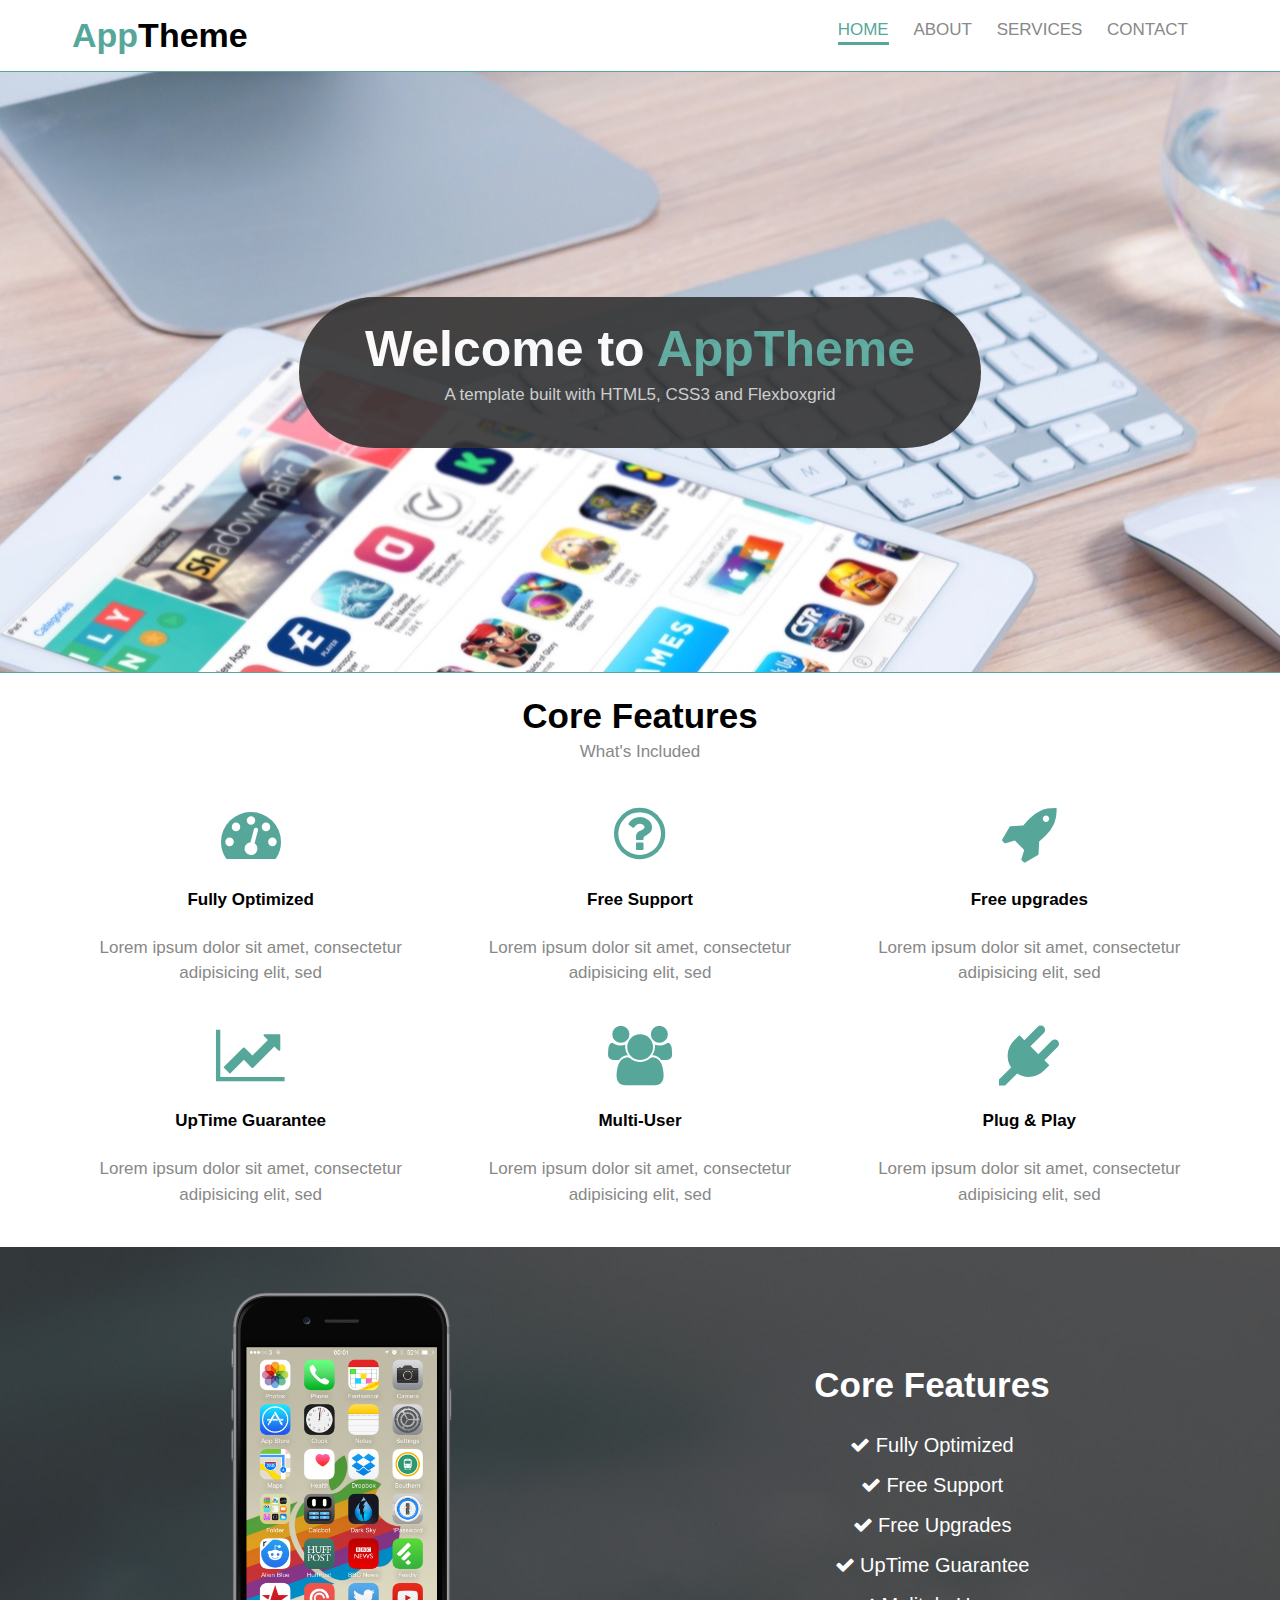
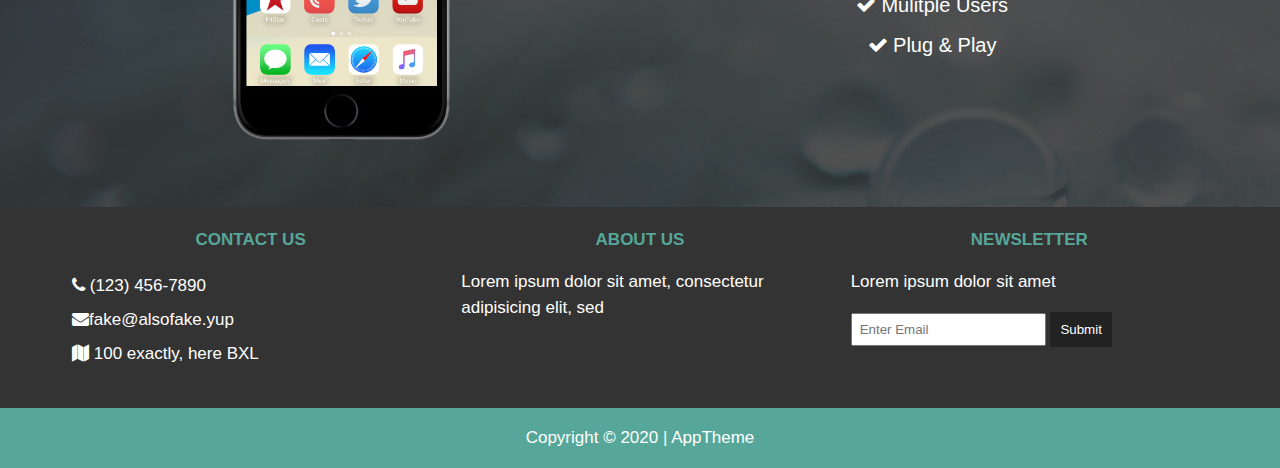
<file: index.html>
<!DOCTYPE html>
<html>
  <head>
    <meta charset="utf-8">
    <title>AppTheme</title>
    <link rel="stylesheet" href="css/flexboxgrid.css">
    <link rel="stylesheet" href="css/font-awesome.css">
    <link rel="stylesheet" href="css/style.css">
  </head>
  <body>
    <header id="main-header">
      <div class="container">
        <div class="row end-sm end-md end-lg">
          <div class="col-xs-12 col-sm-2 col-md-2 col-lg-2">
              <h1><span class="primary-text">App</span>Theme</h1>
          </div>
          <div class="col-xs-12 col-sm-10 col-md-10 col-lg-10">
            <nav id="navbar">
              <ul>
                <li class="current"><a href="index.html">Home</a></li>
                <li><a href="about.html">About</a></li>
                <li><a href="services.html">Services</a></li>
                <li><a href="contact.html">Contact</a></li>
              </ul>
            </nav>
          </div>
        </div>
      </div>
    </header>

    <section id="showcase">
      <div class="container">
        <div class="row center-xs center-sm center-md center-lg middle-xs middle-sm middle-md middle-lg">
          <div class="col-xs-10 col-sm-10 col-md-10 col-lg-7 showcase-content">
            <h1>Welcome to <span class="primary-text">AppTheme</span></h1>
            <p>A template built with HTML5, CSS3 and Flexboxgrid</p>
          </div>
        </div>
      </div>
    </section>

    <section id="features">
      <div class="container">
        <div class="row center-xs center-sm center-md center-lg">
          <div class="col-xs-12 col-sm-12 col-md-12 col-lg-12">
            <h2>Core Features</h2>
            <p>What's Included</p>

            <div class="row center-xs center-sm center-md center-lg">
              <div class="col-xs-12 col-sm-4 col-md-4 col-lg-4">
                <i class="fa fa-dashboard"></i><br>
                <h4>Fully Optimized</h4>
                <p>Lorem ipsum dolor sit amet, consectetur adipisicing elit, sed</p>
              </div>
              <div class="col-xs-12 col-sm-4 col-md-4 col-lg-4">
                <i class="fa fa-question-circle-o"></i><br>
                <h4>Free Support</h4>
                <p>Lorem ipsum dolor sit amet, consectetur adipisicing elit, sed</p>
              </div>
              <div class="col-xs-12 col-sm-4 col-md-4 col-lg-4">
                <i class="fa fa-rocket"></i><br>
                <h4>Free upgrades</h4>
                <p>Lorem ipsum dolor sit amet, consectetur adipisicing elit, sed</p>
              </div>
            </div>

            <div class="row center-xs center-sm center-md center-lg">
              <div class="col-xs-12 col-sm-4 col-md-4 col-lg-4">
                <i class="fa fa-line-chart"></i><br>
                <h4>UpTime Guarantee</h4>
                <p>Lorem ipsum dolor sit amet, consectetur adipisicing elit, sed</p>
              </div>
              <div class="col-xs-12 col-sm-4 col-md-4 col-lg-4">
                <i class="fa fa-users"></i><br>
                <h4>Multi-User</h4>
                <p>Lorem ipsum dolor sit amet, consectetur adipisicing elit, sed</p>
              </div>
              <div class="col-xs-12 col-sm-4 col-md-4 col-lg-4">
                <i class="fa fa-plug"></i><br>
                <h4>Plug & Play</h4>
                <p>Lorem ipsum dolor sit amet, consectetur adipisicing elit, sed</p>
              </div>
            </div>
          </div>
        </div>
      </div>
    </section>

    <section id="info">
      <div class="container">
        <div class="row center-xs center-sm center-md center-lg middle-xs middle-sm middle-md middle-lg">
          <div class="col-xs-12 col-sm-6 col-md-6 col-lg-6">
            <img src="images/iphone.png" alt="image of an Iphone 5s">
          </div>
          <div class="col-xs-12 col-sm-6 col-md-6 col-lg-6">
            <h2>Core Features</h2>
            <ul>
              <li><i class="fa fa-check"></i> Fully Optimized</li>
              <li><i class="fa fa-check"></i> Free Support</li>
              <li><i class="fa fa-check"></i> Free Upgrades</li>
              <li><i class="fa fa-check"></i> UpTime Guarantee</li>
              <li><i class="fa fa-check"></i> Mulitple Users</li>
              <li><i class="fa fa-check"></i> Plug & Play</li>
            </ul>
          </div>
        </div>
      </div>
    </section>

    <section id="company">
      <div class="container">
        <div class="row">
          <div class="col-xs-12 col-sm-4 col-md-4 col-lg-4">
            <h4>Contact Us</h4>
            <ul>
              <li><i class="fa fa-phone"></i> (123) 456-7890</li>
              <li><i class="fa fa-envelope"></i>fake@alsofake.yup</li>
              <li><i class="fa fa-map"></i> 100 exactly, here BXL</li>
            </ul>
          </div>
          <div class="col-xs-12 col-sm-4 col-md-4 col-lg-4">
            <h4>About Us</h4>
            <p>Lorem ipsum dolor sit amet, consectetur adipisicing elit, sed</p>
          </div>
          <div class="col-xs-12 col-sm-4 col-md-4 col-lg-4">
            <h4>Newsletter</h4>
            <p>Lorem ipsum dolor sit amet</p>
            <form>
              <input type="text" name="email" placeholder="Enter Email">
              <button type="submit" name="button">Submit</button>
            </form>
          </div>
        </div>
      </div>
    </section>

    <footer id="main-footer">
      <div class="container">
        <div class="row center-xs center-sm center-md center-lg">
          <div class="col-xs-12 col-sm-12 col-md-12 col-lg-12">
            <p>Copyright &copy; 2020 | AppTheme</p>
          </div>
        </div>
      </div>
    </footer>

    </body>
  </html>
</file>
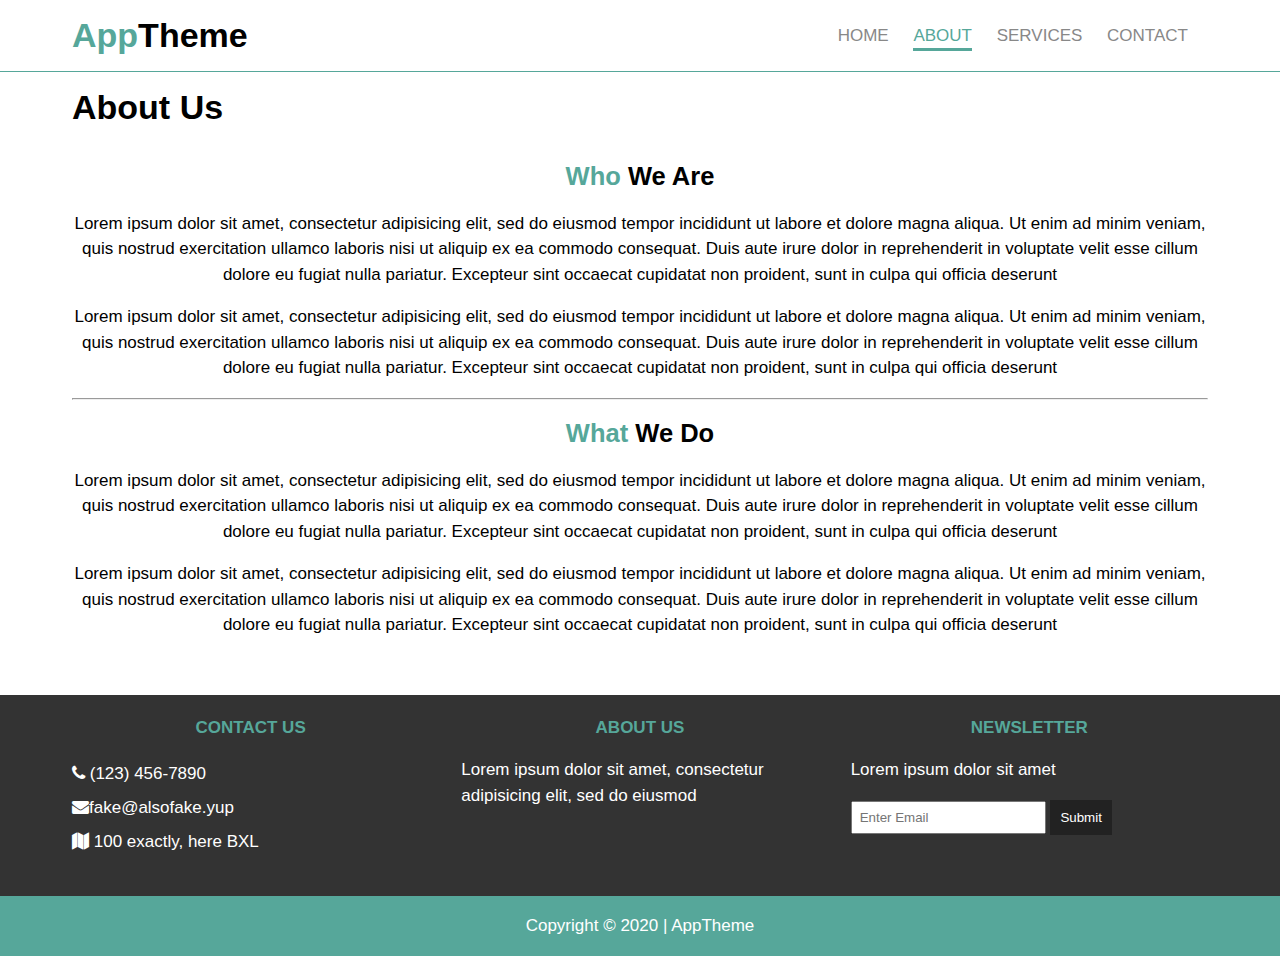
<file: about.html>
<!DOCTYPE html>
<html>
  <head>
    <meta charset="utf-8">
    <title>AppTheme | About</title>
    <link rel="stylesheet" href="css/flexboxgrid.css">
    <link rel="stylesheet" href="css/font-awesome.css">
    <link rel="stylesheet" href="css/style.css">
  </head>
  <body>

    <header id="main-header">
      <div class="container">
        <div class="row end-sm end-md end-lg center-xs middle-xs middle-sm middle-md middle-lg">
          <div class="col-xs-12 col-sm-2 col-md-2 col-lg-2">
            <h1><span class="primary-text">App</span>Theme</h1>
          </div>
          <div class="col-xs-12 col-sm-10 col-md-10 col-lg-10">
            <nav id="navbar">
              <ul>
                <li><a href="index.html">Home</a></li>
                <li class="current"><a href="about.html">About</a></li>
                <li><a href="services.html">Services</a></li>
                <li><a href="contact.html">Contact</a></li>
              </ul>
            </nav>
          </div>
        </div>
      </div>
    </header>

    <section id="subheader">
      <div class="container">
        <div class="row">
          <div class="col-xs-12 col-sm-12 col-md-12 col-lg-12">
            <h1>About Us</h1>
          </div>
        </div>
      </div>
    </section>

    <section id="page" class="about">
      <div class="container">
        <div class="row center-xs center-sm center-md center-lg">
          <div class="col-xs-12 col-sm-12 col-md-12 col-lg-12">
            <h2><span class="primary-text">Who</span> We Are</h2>
            <p>Lorem ipsum dolor sit amet, consectetur adipisicing elit, sed do eiusmod tempor incididunt ut labore et dolore magna aliqua. Ut enim ad minim veniam, quis nostrud exercitation ullamco laboris nisi ut aliquip ex ea commodo consequat. Duis aute irure dolor in reprehenderit in voluptate velit esse cillum dolore eu fugiat nulla pariatur. Excepteur sint occaecat cupidatat non proident, sunt in culpa qui officia deserunt</p>
            <p>Lorem ipsum dolor sit amet, consectetur adipisicing elit, sed do eiusmod tempor incididunt ut labore et dolore magna aliqua. Ut enim ad minim veniam, quis nostrud exercitation ullamco laboris nisi ut aliquip ex ea commodo consequat. Duis aute irure dolor in reprehenderit in voluptate velit esse cillum dolore eu fugiat nulla pariatur. Excepteur sint occaecat cupidatat non proident, sunt in culpa qui officia deserunt</p>
            <hr>
            <h2><span class="primary-text">What</span> We Do</h2>
            <p>Lorem ipsum dolor sit amet, consectetur adipisicing elit, sed do eiusmod tempor incididunt ut labore et dolore magna aliqua. Ut enim ad minim veniam, quis nostrud exercitation ullamco laboris nisi ut aliquip ex ea commodo consequat. Duis aute irure dolor in reprehenderit in voluptate velit esse cillum dolore eu fugiat nulla pariatur. Excepteur sint occaecat cupidatat non proident, sunt in culpa qui officia deserunt</p>
            <p>Lorem ipsum dolor sit amet, consectetur adipisicing elit, sed do eiusmod tempor incididunt ut labore et dolore magna aliqua. Ut enim ad minim veniam, quis nostrud exercitation ullamco laboris nisi ut aliquip ex ea commodo consequat. Duis aute irure dolor in reprehenderit in voluptate velit esse cillum dolore eu fugiat nulla pariatur. Excepteur sint occaecat cupidatat non proident, sunt in culpa qui officia deserunt</p>
          </div>
        </div>
      </div>
    </section>

    <section id="company">
      <div class="container">
        <div class="row">
          <div class="col-xs-12 col-sm-4 col-md-4 col-lg-4">
            <h4>Contact Us</h4>
            <ul>
              <li><i class="fa fa-phone"></i> (123) 456-7890</li>
              <li><i class="fa fa-envelope"></i>fake@alsofake.yup</li>
              <li><i class="fa fa-map"></i> 100 exactly, here BXL</li>
            </ul>
          </div>
          <div class="col-xs-12 col-sm-4 col-md-4 col-lg-4">
            <h4>About Us</h4>
            <p>Lorem ipsum dolor sit amet, consectetur adipisicing elit, sed do eiusmod</p>
          </div>
          <div class="col-xs-12 col-sm-4 col-md-4 col-lg-4">
            <h4>Newsletter</h4>
            <p>Lorem ipsum dolor sit amet</p>
            <form>
              <input type="text" name="email" placeholder="Enter Email">
              <button type="submit" name="button">Submit</button>
            </form>
          </div>
        </div>
      </div>
    </section>

    <footer id="main-footer">
      <div class="container">
        <div class="row center-xs center-sm center-md center-lg">
          <div class="col-xs-12 col-sm-12 col-md-12 col-lg-12">
            <p>Copyright &copy; 2020 | AppTheme</p>
          </div>
        </div>
      </div>
    </footer>

  </body>
</html>
</file>
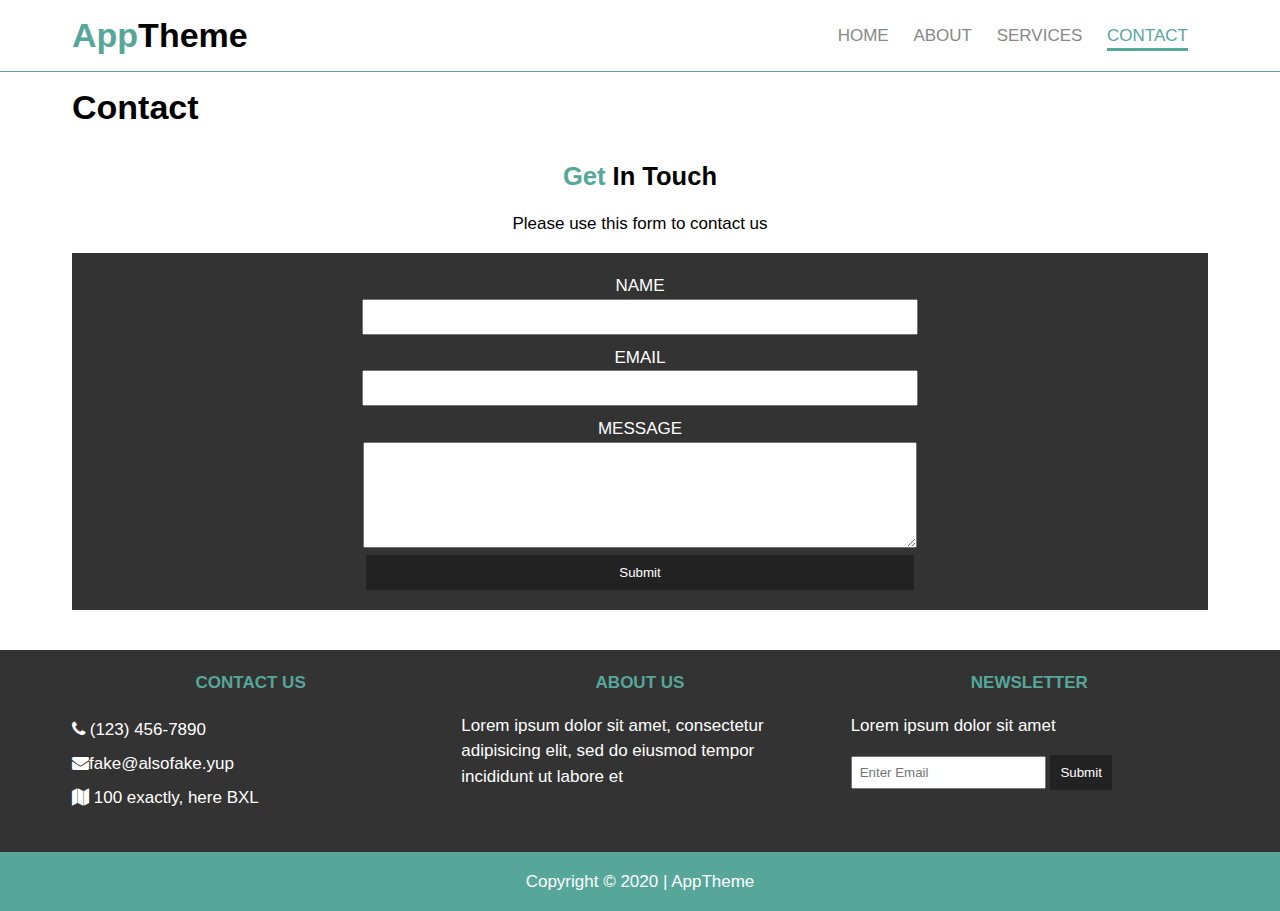
<file: contact.html>
<!DOCTYPE html>
<html>
  <head>
    <meta charset="utf-8">
    <title>AppTheme | Contact</title>
    <link rel="stylesheet" href="css/flexboxgrid.css">
    <link rel="stylesheet" href="css/font-awesome.css">
    <link rel="stylesheet" href="css/style.css">
  </head>
  <body>

    <header id="main-header">
      <div class="container">
        <div class="row end-sm end-md end-lg center-xs middle-xs middle-sm middle-md middle-lg">
          <div class="col-xs-12 col-sm-2 col-md-2 col-lg-2">
            <h1><span class="primary-text">App</span>Theme</h1>
          </div>
          <div class="col-xs-12 col-sm-10 col-md-10 col-lg-10">
            <nav id="navbar">
              <ul>
                <li><a href="index.html">Home</a></li>
                <li><a href="about.html">About</a></li>
                <li><a href="services.html">Services</a></li>
                <li class="current"><a href="contact.html">Contact</a></li>
              </ul>
            </nav>
          </div>
        </div>
      </div>
    </header>

    <section id="subheader">
      <div class="container">
        <div class="row">
          <div class="col-xs-12 col-sm-12 col-md-12 col-lg-12">
            <h1>Contact</h1>
          </div>
        </div>
      </div>
    </section>

    <section id="page" class="contact">
      <div class="container">
        <div class="row center-xs center-sm center-md center-lg">
          <div class="col-xs-12 col-sm-12 col-md-12 col-lg-12">
            <h2><span class="primary-text">Get</span> In Touch</h2>
            <p>Please use this form to contact us</p>
            <form>
              <div>
                <label for="name">Name</label><br>
                <input type="text" name="name">
              </div>
              <div>
                <label for="email">Email</label><br>
                <input type="text" name="email">
              </div>
              <div>
                <label for="message">Message</label><br>
                <textarea name="message"></textarea>
              </div>
              <button type="submit" name="button">Submit</button>
            </form>
          </div>
        </div>
      </div>
    </section>

    <section id="company">
      <div class="container">
        <div class="row">
          <div class="col-xs-12 col-sm-4 col-md-4 col-lg-4">
            <h4>Contact Us</h4>
            <ul>
              <li><i class="fa fa-phone"></i> (123) 456-7890</li>
              <li><i class="fa fa-envelope"></i>fake@alsofake.yup</li>
              <li><i class="fa fa-map"></i> 100 exactly, here BXL</li>
            </ul>
          </div>
          <div class="col-xs-12 col-sm-4 col-md-4 col-lg-4">
            <h4>About Us</h4>
            <p>Lorem ipsum dolor sit amet, consectetur adipisicing elit, sed do eiusmod tempor incididunt ut labore et</p>
          </div>
          <div class="col-xs-12 col-sm-4 col-md-4 col-lg-4">
            <h4>Newsletter</h4>
            <p>Lorem ipsum dolor sit amet</p>
            <form>
              <input type="text" name="email" placeholder="Enter Email">
              <button type="submit" name="button">Submit</button>
            </form>
          </div>
        </div>
      </div>
    </section>

    <footer id="main-footer">
      <div class="container">
        <div class="row center-xs center-sm center-md center-lg">
          <div class="col-xs-12 col-sm-12 col-md-12 col-lg-12">
            <p>Copyright &copy; 2020 | AppTheme</p>
          </div>
        </div>
      </div>
    </footer>

  </body>
</html>
</file>
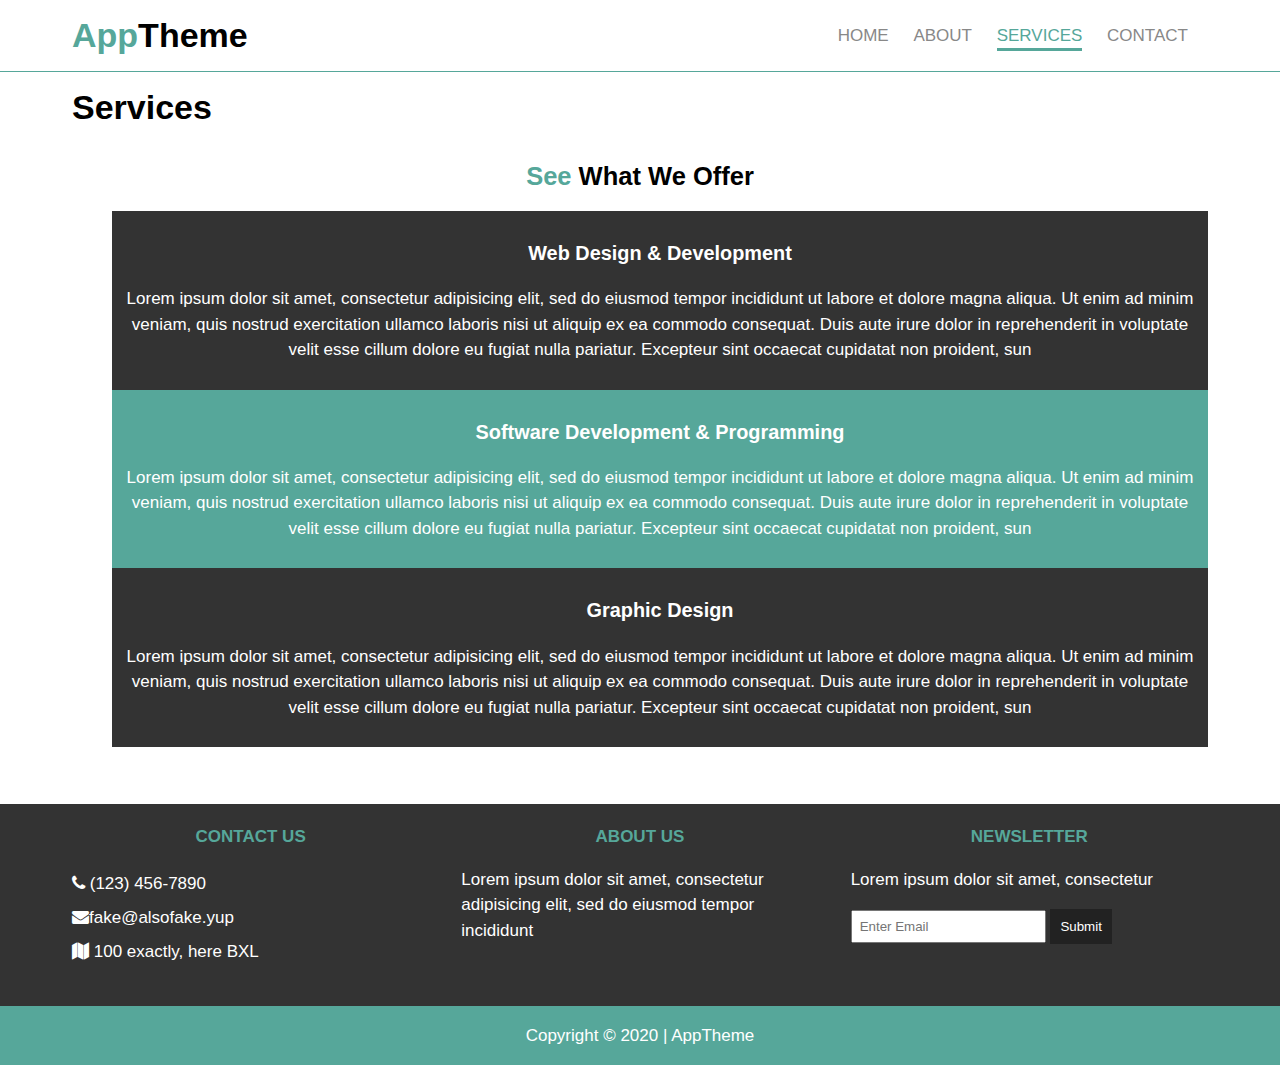
<file: services.html>
<!DOCTYPE html>
<html>
  <head>
    <meta charset="utf-8">
    <title>AppTheme | Services</title>
    <link rel="stylesheet" href="css/flexboxgrid.css">
    <link rel="stylesheet" href="css/font-awesome.css">
    <link rel="stylesheet" href="css/style.css">
  </head>
  <body>

    <header id="main-header">
      <div class="container">
        <div class="row end-sm end-md end-lg center-xs middle-xs middle-sm middle-md middle-lg">
          <div class="col-xs-12 col-sm-2 col-md-2 col-lg-2">
            <h1><span class="primary-text">App</span>Theme</h1>
          </div>
          <div class="col-xs-12 col-sm-10 col-md-10 col-lg-10">
            <nav id="navbar">
              <ul>
                <li><a href="index.html">Home</a></li>
                <li><a href="about.html">About</a></li>
                <li class="current"><a href="services.html">Services</a></li>
                <li><a href="contact.html">Contact</a></li>
              </ul>
            </nav>
          </div>
        </div>
      </div>
    </header>

    <section id="subheader">
      <div class="container">
        <div class="row">
          <div class="col-xs-12 col-sm-12 col-md-12 col-lg-12">
            <h1>Services</h1>
          </div>
        </div>
      </div>
    </section>

    <section id="page" class="services">
      <div class="container">
        <div class="row center-xs center-sm center-md center-lg">
          <div class="col-xs-12 col-sm-12 col-md-12 col-lg-12">
            <h2><span class="primary-text">See</span> What We Offer</h2>
            <ul>
              <li>
                <h3>Web Design & Development</h3>
                <p>Lorem ipsum dolor sit amet, consectetur adipisicing elit, sed do eiusmod tempor incididunt ut labore et dolore magna aliqua. Ut enim ad minim veniam, quis nostrud exercitation ullamco laboris nisi ut aliquip ex ea commodo consequat. Duis aute irure dolor in reprehenderit in voluptate velit esse cillum dolore eu fugiat nulla pariatur. Excepteur sint occaecat cupidatat non proident, sun</p>
              </li>
              <li>
                <h3>Software Development & Programming</h3>
                <p>Lorem ipsum dolor sit amet, consectetur adipisicing elit, sed do eiusmod tempor incididunt ut labore et dolore magna aliqua. Ut enim ad minim veniam, quis nostrud exercitation ullamco laboris nisi ut aliquip ex ea commodo consequat. Duis aute irure dolor in reprehenderit in voluptate velit esse cillum dolore eu fugiat nulla pariatur. Excepteur sint occaecat cupidatat non proident, sun</p>
              </li>
              <li>
                <h3>Graphic Design</h3>
                <p>Lorem ipsum dolor sit amet, consectetur adipisicing elit, sed do eiusmod tempor incididunt ut labore et dolore magna aliqua. Ut enim ad minim veniam, quis nostrud exercitation ullamco laboris nisi ut aliquip ex ea commodo consequat. Duis aute irure dolor in reprehenderit in voluptate velit esse cillum dolore eu fugiat nulla pariatur. Excepteur sint occaecat cupidatat non proident, sun</p>
              </li>
            </ul>
          </div>
        </div>
      </div>
    </section>

    <section id="company">
      <div class="container">
        <div class="row">
          <div class="col-xs-12 col-sm-4 col-md-4 col-lg-4">
            <h4>Contact Us</h4>
            <ul>
              <li><i class="fa fa-phone"></i> (123) 456-7890</li>
              <li><i class="fa fa-envelope"></i>fake@alsofake.yup</li>
              <li><i class="fa fa-map"></i> 100 exactly, here BXL</li>
            </ul>
          </div>
          <div class="col-xs-12 col-sm-4 col-md-4 col-lg-4">
            <h4>About Us</h4>
            <p>Lorem ipsum dolor sit amet, consectetur adipisicing elit, sed do eiusmod tempor incididunt</p>
          </div>
          <div class="col-xs-12 col-sm-4 col-md-4 col-lg-4">
            <h4>Newsletter</h4>
            <p>Lorem ipsum dolor sit amet, consectetur</p>
            <form>
              <input type="text" name="email" placeholder="Enter Email">
              <button type="submit" name="button">Submit</button>
            </form>
          </div>
        </div>
      </div>
    </section>

    <footer id="main-footer">
      <div class="container">
        <div class="row center-xs center-sm center-md center-lg">
          <div class="col-xs-12 col-sm-12 col-md-12 col-lg-12">
            <p>Copyright &copy; 2020 | AppTheme</p>
          </div>
        </div>
      </div>
    </footer>

  </body>
</html>
</file>
<file: css/flexboxgrid.css>
/* Uncomment and set these variables to customize the grid. */

.container-fluid {
  margin-right: auto;
  margin-left: auto;
  padding-right: 2rem;
  padding-left: 2rem;
}

.row {
  box-sizing: border-box;
  display: -ms-flexbox;
  display: -webkit-box;
  display: flex;
  -ms-flex: 0 1 auto;
  -webkit-box-flex: 0;
  flex: 0 1 auto;
  -ms-flex-direction: row;
  -webkit-box-orient: horizontal;
  -webkit-box-direction: normal;
  flex-direction: row;
  -ms-flex-wrap: wrap;
  flex-wrap: wrap;
  margin-right: -1rem;
  margin-left: -1rem;
}

.row.reverse {
  -ms-flex-direction: row-reverse;
  -webkit-box-orient: horizontal;
  -webkit-box-direction: reverse;
  flex-direction: row-reverse;
}

.col.reverse {
  -ms-flex-direction: column-reverse;
  -webkit-box-orient: vertical;
  -webkit-box-direction: reverse;
  flex-direction: column-reverse;
}

.col-xs,
.col-xs-1,
.col-xs-2,
.col-xs-3,
.col-xs-4,
.col-xs-5,
.col-xs-6,
.col-xs-7,
.col-xs-8,
.col-xs-9,
.col-xs-10,
.col-xs-11,
.col-xs-12 {
  box-sizing: border-box;
  -ms-flex: 0 0 auto;
  -webkit-box-flex: 0;
  flex: 0 0 auto;
  padding-right: 1rem;
  padding-left: 1rem;
}

.col-xs {
  -webkit-flex-grow: 1;
  -ms-flex-positive: 1;
  -webkit-box-flex: 1;
  flex-grow: 1;
  -ms-flex-preferred-size: 0;
  flex-basis: 0;
  max-width: 100%;
}

.col-xs-1 {
  -ms-flex-preferred-size: 8.333%;
  flex-basis: 8.333%;
  max-width: 8.333%;
}

.col-xs-2 {
  -ms-flex-preferred-size: 16.667%;
  flex-basis: 16.667%;
  max-width: 16.667%;
}

.col-xs-3 {
  -ms-flex-preferred-size: 25%;
  flex-basis: 25%;
  max-width: 25%;
}

.col-xs-4 {
  -ms-flex-preferred-size: 33.333%;
  flex-basis: 33.333%;
  max-width: 33.333%;
}

.col-xs-5 {
  -ms-flex-preferred-size: 41.667%;
  flex-basis: 41.667%;
  max-width: 41.667%;
}

.col-xs-6 {
  -ms-flex-preferred-size: 50%;
  flex-basis: 50%;
  max-width: 50%;
}

.col-xs-7 {
  -ms-flex-preferred-size: 58.333%;
  flex-basis: 58.333%;
  max-width: 58.333%;
}

.col-xs-8 {
  -ms-flex-preferred-size: 66.667%;
  flex-basis: 66.667%;
  max-width: 66.667%;
}

.col-xs-9 {
  -ms-flex-preferred-size: 75%;
  flex-basis: 75%;
  max-width: 75%;
}

.col-xs-10 {
  -ms-flex-preferred-size: 83.333%;
  flex-basis: 83.333%;
  max-width: 83.333%;
}

.col-xs-11 {
  -ms-flex-preferred-size: 91.667%;
  flex-basis: 91.667%;
  max-width: 91.667%;
}

.col-xs-12 {
  -ms-flex-preferred-size: 100%;
  flex-basis: 100%;
  max-width: 100%;
}

.col-xs-offset-1 {
  margin-left: 8.333%;
}

.col-xs-offset-2 {
  margin-left: 16.667%;
}

.col-xs-offset-3 {
  margin-left: 25%;
}

.col-xs-offset-4 {
  margin-left: 33.333%;
}

.col-xs-offset-5 {
  margin-left: 41.667%;
}

.col-xs-offset-6 {
  margin-left: 50%;
}

.col-xs-offset-7 {
  margin-left: 58.333%;
}

.col-xs-offset-8 {
  margin-left: 66.667%;
}

.col-xs-offset-9 {
  margin-left: 75%;
}

.col-xs-offset-10 {
  margin-left: 83.333%;
}

.col-xs-offset-11 {
  margin-left: 91.667%;
}

.start-xs {
  -ms-flex-pack: start;
  -webkit-box-pack: start;
  justify-content: flex-start;
  text-align: start;
}

.center-xs {
  -ms-flex-pack: center;
  -webkit-box-pack: center;
  justify-content: center;
  text-align: center;
}

.end-xs {
  -ms-flex-pack: end;
  -webkit-box-pack: end;
  justify-content: flex-end;
  text-align: end;
}

.top-xs {
  -ms-flex-align: start;
  -webkit-box-align: start;
  align-items: flex-start;
}

.middle-xs {
  -ms-flex-align: center;
  -webkit-box-align: center;
  align-items: center;
}

.bottom-xs {
  -ms-flex-align: end;
  -webkit-box-align: end;
  align-items: flex-end;
}

.around-xs {
  -ms-flex-pack: distribute;
  justify-content: space-around;
}

.between-xs {
  -ms-flex-pack: justify;
  -webkit-box-pack: justify;
  justify-content: space-between;
}

.first-xs {
  -ms-flex-order: -1;
  -webkit-box-ordinal-group: 0;
  order: -1;
}

.last-xs {
  -ms-flex-order: 1;
  -webkit-box-ordinal-group: 2;
  order: 1;
}

@media only screen and (min-width: 48em) {
  .container {
    width: 46rem;
  }

  .col-sm,
  .col-sm-1,
  .col-sm-2,
  .col-sm-3,
  .col-sm-4,
  .col-sm-5,
  .col-sm-6,
  .col-sm-7,
  .col-sm-8,
  .col-sm-9,
  .col-sm-10,
  .col-sm-11,
  .col-sm-12 {
    box-sizing: border-box;
    -ms-flex: 0 0 auto;
    -webkit-box-flex: 0;
    flex: 0 0 auto;
    padding-right: 1rem;
    padding-left: 1rem;
  }

  .col-sm {
    -webkit-flex-grow: 1;
    -ms-flex-positive: 1;
    -webkit-box-flex: 1;
    flex-grow: 1;
    -ms-flex-preferred-size: 0;
    flex-basis: 0;
    max-width: 100%;
  }

  .col-sm-1 {
    -ms-flex-preferred-size: 8.333%;
    flex-basis: 8.333%;
    max-width: 8.333%;
  }

  .col-sm-2 {
    -ms-flex-preferred-size: 16.667%;
    flex-basis: 16.667%;
    max-width: 16.667%;
  }

  .col-sm-3 {
    -ms-flex-preferred-size: 25%;
    flex-basis: 25%;
    max-width: 25%;
  }

  .col-sm-4 {
    -ms-flex-preferred-size: 33.333%;
    flex-basis: 33.333%;
    max-width: 33.333%;
  }

  .col-sm-5 {
    -ms-flex-preferred-size: 41.667%;
    flex-basis: 41.667%;
    max-width: 41.667%;
  }

  .col-sm-6 {
    -ms-flex-preferred-size: 50%;
    flex-basis: 50%;
    max-width: 50%;
  }

  .col-sm-7 {
    -ms-flex-preferred-size: 58.333%;
    flex-basis: 58.333%;
    max-width: 58.333%;
  }

  .col-sm-8 {
    -ms-flex-preferred-size: 66.667%;
    flex-basis: 66.667%;
    max-width: 66.667%;
  }

  .col-sm-9 {
    -ms-flex-preferred-size: 75%;
    flex-basis: 75%;
    max-width: 75%;
  }

  .col-sm-10 {
    -ms-flex-preferred-size: 83.333%;
    flex-basis: 83.333%;
    max-width: 83.333%;
  }

  .col-sm-11 {
    -ms-flex-preferred-size: 91.667%;
    flex-basis: 91.667%;
    max-width: 91.667%;
  }

  .col-sm-12 {
    -ms-flex-preferred-size: 100%;
    flex-basis: 100%;
    max-width: 100%;
  }

  .col-sm-offset-1 {
    margin-left: 8.333%;
  }

  .col-sm-offset-2 {
    margin-left: 16.667%;
  }

  .col-sm-offset-3 {
    margin-left: 25%;
  }

  .col-sm-offset-4 {
    margin-left: 33.333%;
  }

  .col-sm-offset-5 {
    margin-left: 41.667%;
  }

  .col-sm-offset-6 {
    margin-left: 50%;
  }

  .col-sm-offset-7 {
    margin-left: 58.333%;
  }

  .col-sm-offset-8 {
    margin-left: 66.667%;
  }

  .col-sm-offset-9 {
    margin-left: 75%;
  }

  .col-sm-offset-10 {
    margin-left: 83.333%;
  }

  .col-sm-offset-11 {
    margin-left: 91.667%;
  }

  .start-sm {
    -ms-flex-pack: start;
    -webkit-box-pack: start;
    justify-content: flex-start;
    text-align: start;
  }

  .center-sm {
    -ms-flex-pack: center;
    -webkit-box-pack: center;
    justify-content: center;
    text-align: center;
  }

  .end-sm {
    -ms-flex-pack: end;
    -webkit-box-pack: end;
    justify-content: flex-end;
    text-align: end;
  }

  .top-sm {
    -ms-flex-align: start;
    -webkit-box-align: start;
    align-items: flex-start;
  }

  .middle-sm {
    -ms-flex-align: center;
    -webkit-box-align: center;
    align-items: center;
  }

  .bottom-sm {
    -ms-flex-align: end;
    -webkit-box-align: end;
    align-items: flex-end;
  }

  .around-sm {
    -ms-flex-pack: distribute;
    justify-content: space-around;
  }

  .between-sm {
    -ms-flex-pack: justify;
    -webkit-box-pack: justify;
    justify-content: space-between;
  }

  .first-sm {
    -ms-flex-order: -1;
    -webkit-box-ordinal-group: 0;
    order: -1;
  }

  .last-sm {
    -ms-flex-order: 1;
    -webkit-box-ordinal-group: 2;
    order: 1;
  }
}

@media only screen and (min-width: 62em) {
  .container {
    width: 61rem;
  }

  .col-md,
  .col-md-1,
  .col-md-2,
  .col-md-3,
  .col-md-4,
  .col-md-5,
  .col-md-6,
  .col-md-7,
  .col-md-8,
  .col-md-9,
  .col-md-10,
  .col-md-11,
  .col-md-12 {
    box-sizing: border-box;
    -ms-flex: 0 0 auto;
    -webkit-box-flex: 0;
    flex: 0 0 auto;
    padding-right: 1rem;
    padding-left: 1rem;
  }

  .col-md {
    -webkit-flex-grow: 1;
    -ms-flex-positive: 1;
    -webkit-box-flex: 1;
    flex-grow: 1;
    -ms-flex-preferred-size: 0;
    flex-basis: 0;
    max-width: 100%;
  }

  .col-md-1 {
    -ms-flex-preferred-size: 8.333%;
    flex-basis: 8.333%;
    max-width: 8.333%;
  }

  .col-md-2 {
    -ms-flex-preferred-size: 16.667%;
    flex-basis: 16.667%;
    max-width: 16.667%;
  }

  .col-md-3 {
    -ms-flex-preferred-size: 25%;
    flex-basis: 25%;
    max-width: 25%;
  }

  .col-md-4 {
    -ms-flex-preferred-size: 33.333%;
    flex-basis: 33.333%;
    max-width: 33.333%;
  }

  .col-md-5 {
    -ms-flex-preferred-size: 41.667%;
    flex-basis: 41.667%;
    max-width: 41.667%;
  }

  .col-md-6 {
    -ms-flex-preferred-size: 50%;
    flex-basis: 50%;
    max-width: 50%;
  }

  .col-md-7 {
    -ms-flex-preferred-size: 58.333%;
    flex-basis: 58.333%;
    max-width: 58.333%;
  }

  .col-md-8 {
    -ms-flex-preferred-size: 66.667%;
    flex-basis: 66.667%;
    max-width: 66.667%;
  }

  .col-md-9 {
    -ms-flex-preferred-size: 75%;
    flex-basis: 75%;
    max-width: 75%;
  }

  .col-md-10 {
    -ms-flex-preferred-size: 83.333%;
    flex-basis: 83.333%;
    max-width: 83.333%;
  }

  .col-md-11 {
    -ms-flex-preferred-size: 91.667%;
    flex-basis: 91.667%;
    max-width: 91.667%;
  }

  .col-md-12 {
    -ms-flex-preferred-size: 100%;
    flex-basis: 100%;
    max-width: 100%;
  }

  .col-md-offset-1 {
    margin-left: 8.333%;
  }

  .col-md-offset-2 {
    margin-left: 16.667%;
  }

  .col-md-offset-3 {
    margin-left: 25%;
  }

  .col-md-offset-4 {
    margin-left: 33.333%;
  }

  .col-md-offset-5 {
    margin-left: 41.667%;
  }

  .col-md-offset-6 {
    margin-left: 50%;
  }

  .col-md-offset-7 {
    margin-left: 58.333%;
  }

  .col-md-offset-8 {
    margin-left: 66.667%;
  }

  .col-md-offset-9 {
    margin-left: 75%;
  }

  .col-md-offset-10 {
    margin-left: 83.333%;
  }

  .col-md-offset-11 {
    margin-left: 91.667%;
  }

  .start-md {
    -ms-flex-pack: start;
    -webkit-box-pack: start;
    justify-content: flex-start;
    text-align: start;
  }

  .center-md {
    -ms-flex-pack: center;
    -webkit-box-pack: center;
    justify-content: center;
    text-align: center;
  }

  .end-md {
    -ms-flex-pack: end;
    -webkit-box-pack: end;
    justify-content: flex-end;
    text-align: end;
  }

  .top-md {
    -ms-flex-align: start;
    -webkit-box-align: start;
    align-items: flex-start;
  }

  .middle-md {
    -ms-flex-align: center;
    -webkit-box-align: center;
    align-items: center;
  }

  .bottom-md {
    -ms-flex-align: end;
    -webkit-box-align: end;
    align-items: flex-end;
  }

  .around-md {
    -ms-flex-pack: distribute;
    justify-content: space-around;
  }

  .between-md {
    -ms-flex-pack: justify;
    -webkit-box-pack: justify;
    justify-content: space-between;
  }

  .first-md {
    -ms-flex-order: -1;
    -webkit-box-ordinal-group: 0;
    order: -1;
  }

  .last-md {
    -ms-flex-order: 1;
    -webkit-box-ordinal-group: 2;
    order: 1;
  }
}

@media only screen and (min-width: 75em) {
  .container {
    width: 71rem;
  }

  .col-lg,
  .col-lg-1,
  .col-lg-2,
  .col-lg-3,
  .col-lg-4,
  .col-lg-5,
  .col-lg-6,
  .col-lg-7,
  .col-lg-8,
  .col-lg-9,
  .col-lg-10,
  .col-lg-11,
  .col-lg-12 {
    box-sizing: border-box;
    -ms-flex: 0 0 auto;
    -webkit-box-flex: 0;
    flex: 0 0 auto;
    padding-right: 1rem;
    padding-left: 1rem;
  }

  .col-lg {
    -webkit-flex-grow: 1;
    -ms-flex-positive: 1;
    -webkit-box-flex: 1;
    flex-grow: 1;
    -ms-flex-preferred-size: 0;
    flex-basis: 0;
    max-width: 100%;
  }

  .col-lg-1 {
    -ms-flex-preferred-size: 8.333%;
    flex-basis: 8.333%;
    max-width: 8.333%;
  }

  .col-lg-2 {
    -ms-flex-preferred-size: 16.667%;
    flex-basis: 16.667%;
    max-width: 16.667%;
  }

  .col-lg-3 {
    -ms-flex-preferred-size: 25%;
    flex-basis: 25%;
    max-width: 25%;
  }

  .col-lg-4 {
    -ms-flex-preferred-size: 33.333%;
    flex-basis: 33.333%;
    max-width: 33.333%;
  }

  .col-lg-5 {
    -ms-flex-preferred-size: 41.667%;
    flex-basis: 41.667%;
    max-width: 41.667%;
  }

  .col-lg-6 {
    -ms-flex-preferred-size: 50%;
    flex-basis: 50%;
    max-width: 50%;
  }

  .col-lg-7 {
    -ms-flex-preferred-size: 58.333%;
    flex-basis: 58.333%;
    max-width: 58.333%;
  }

  .col-lg-8 {
    -ms-flex-preferred-size: 66.667%;
    flex-basis: 66.667%;
    max-width: 66.667%;
  }

  .col-lg-9 {
    -ms-flex-preferred-size: 75%;
    flex-basis: 75%;
    max-width: 75%;
  }

  .col-lg-10 {
    -ms-flex-preferred-size: 83.333%;
    flex-basis: 83.333%;
    max-width: 83.333%;
  }

  .col-lg-11 {
    -ms-flex-preferred-size: 91.667%;
    flex-basis: 91.667%;
    max-width: 91.667%;
  }

  .col-lg-12 {
    -ms-flex-preferred-size: 100%;
    flex-basis: 100%;
    max-width: 100%;
  }

  .col-lg-offset-1 {
    margin-left: 8.333%;
  }

  .col-lg-offset-2 {
    margin-left: 16.667%;
  }

  .col-lg-offset-3 {
    margin-left: 25%;
  }

  .col-lg-offset-4 {
    margin-left: 33.333%;
  }

  .col-lg-offset-5 {
    margin-left: 41.667%;
  }

  .col-lg-offset-6 {
    margin-left: 50%;
  }

  .col-lg-offset-7 {
    margin-left: 58.333%;
  }

  .col-lg-offset-8 {
    margin-left: 66.667%;
  }

  .col-lg-offset-9 {
    margin-left: 75%;
  }

  .col-lg-offset-10 {
    margin-left: 83.333%;
  }

  .col-lg-offset-11 {
    margin-left: 91.667%;
  }

  .start-lg {
    -ms-flex-pack: start;
    -webkit-box-pack: start;
    justify-content: flex-start;
    text-align: start;
  }

  .center-lg {
    -ms-flex-pack: center;
    -webkit-box-pack: center;
    justify-content: center;
    text-align: center;
  }

  .end-lg {
    -ms-flex-pack: end;
    -webkit-box-pack: end;
    justify-content: flex-end;
    text-align: end;
  }

  .top-lg {
    -ms-flex-align: start;
    -webkit-box-align: start;
    align-items: flex-start;
  }

  .middle-lg {
    -ms-flex-align: center;
    -webkit-box-align: center;
    align-items: center;
  }

  .bottom-lg {
    -ms-flex-align: end;
    -webkit-box-align: end;
    align-items: flex-end;
  }

  .around-lg {
    -ms-flex-pack: distribute;
    justify-content: space-around;
  }

  .between-lg {
    -ms-flex-pack: justify;
    -webkit-box-pack: justify;
    justify-content: space-between;
  }

  .first-lg {
    -ms-flex-order: -1;
    -webkit-box-ordinal-group: 0;
    order: -1;
  }

  .last-lg {
    -ms-flex-order: 1;
    -webkit-box-ordinal-group: 2;
    order: 1;
  }
}
</file>
<file: css/style.css>
body{
  font-family:'Open-sans', sans-serif;
  font-size:17px;
  line-height:1.5em;
  margin:0;
  padding:0;
}

img{
  width:100%;
}

.container{
  margin:auto;
}

.primary-text{
  color:#56a79a;
}

.primary-background{
  background:#56a79a;
}

#main-header{
  border-bottom:1px solid #56a79a;
}

#navbar{
  text-transform:uppercase;
}

#navbar li{
  display:inline;
  padding-right:20px;
  list-style:none;
}

#navbar a{
  text-decoration:none;
  color:#888;
}

#navbar li.current a, #navbar a:hover{
  color:#56a79a;
  border-bottom: 3px solid #56a79a;
  padding-bottom:3px;
}

#showcase{
  background:url('../images/showcase.jpg') no-repeat center center;
  border-bottom:1px solid #56a79a;
  margin-bottom:30px;
}

#showcase .row{
  height:600px;
}

#showcase h1{
  font-size:50px;
  margin:0;
  padding-bottom:20px;
}

#showcase p{
  color:#ccc;
  margin:0;
}

#showcase .showcase-content{
  background:#333;
  color:#fff;
  border-radius:90px;
  padding:40px;
  opacity:0.9;
}

#features h2{
  font-size:35px;
  margin:0;
  padding-bottom:10px;
}

#features p{
  color:#888;
  margin:0;
  margin-bottom:40px;
}

#features .fa{
  font-size:60px;
  color:#56a79a;
}

#info{
  background:#333 url('../images/info-bg.jpg') no-repeat;
  color:#fff;
}

#info h2{
  font-size:35px;
  margin:0;
  padding-bottom:10px;
}

#info ul{
  list-style:none;
  padding:0;
}

#info li{
  line-height:2em;
  font-size:20px;
}

#company{
  background:#333;
  color:#fff;
  padding:20px;
}

#company h4{
  text-transform:uppercase;
  margin-bottom:0;
  margin-top: 0;
  color:#56a79a;
  text-align: center;
}

#company ul{
  padding:0;
  list-style:none;
  line-height:2em;
}

#company input[type="text"]{
  padding:7px;
}

#company button{
  background:#222;
  color:#fff;
  padding:10px;
  border:0;
}

#main-footer{
  background:#56a79a;
  color:#fff;
}

#page{
  margin-bottom:40px;
}

.services ul li{
  list-style:none;
  padding:10px;
}

.services ul li:nth-child(odd){
  background:#333;
  color:#fff;
}

.services ul li:nth-child(even){
  background:#56a79a;
  color:#fff;
}

.contact form{
  background:#333;
  color:#fff;
  padding:20px;
}

.contact form input[type="text"]{
  width:50%;
  height:30px;
  margin-bottom:10px;
}

.contact form textarea{
  width:50%;
  height:100px;
}

.contact form button{
  width:50%;
  padding:10px 0;
  border:0;
  background:#222;
  color:#fff;
}

.contact form label{
  text-transform:uppercase;
}

@media(max-width:800px){
  #showcase h1{
    font-size:30px;
  }
}

@media(max-width:500px){
  #showcase .showcase-content{
    padding:40px 10px;
  }
}
</file>
